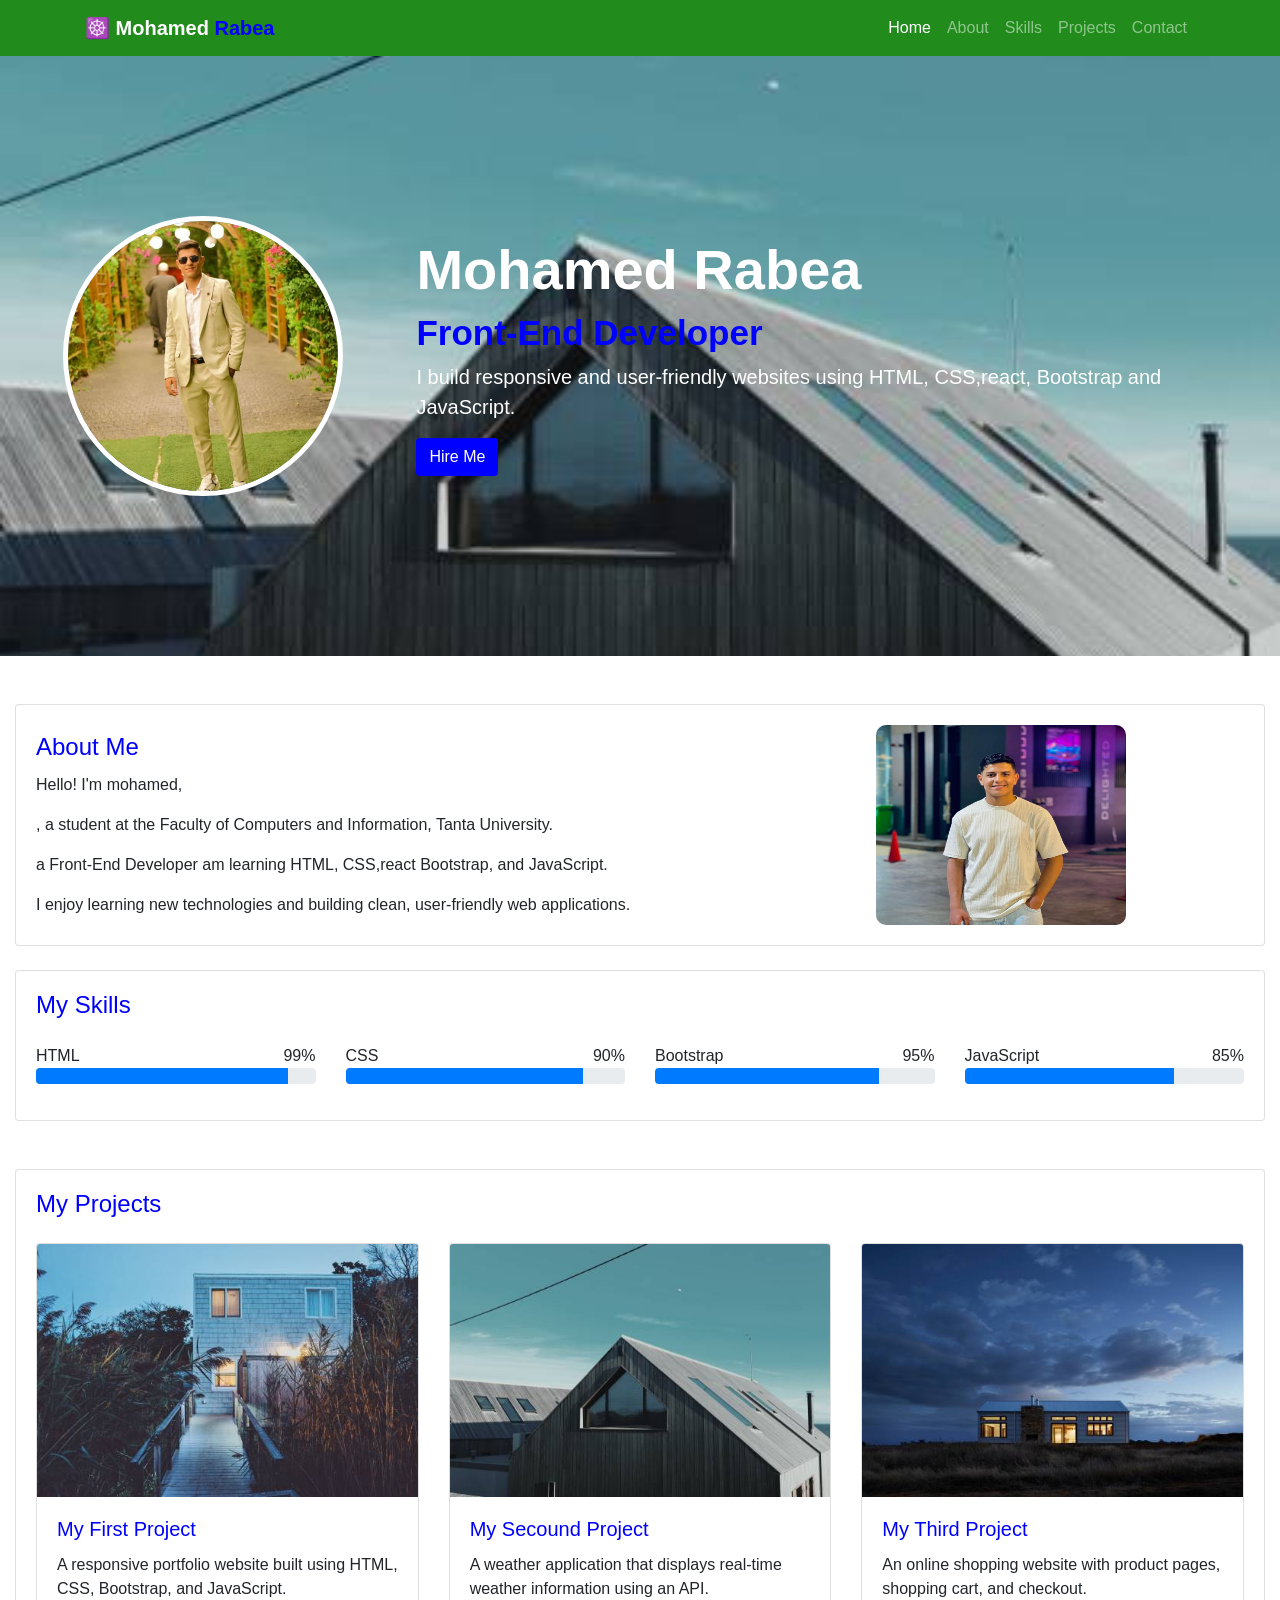
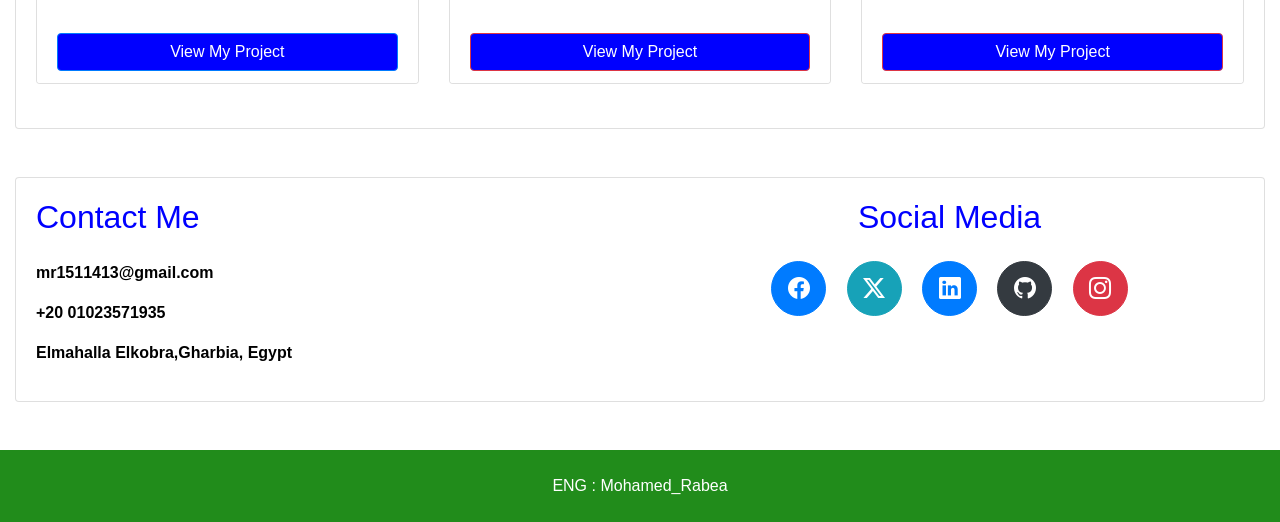
<file: index.html>
<!doctype html>
<html lang="en">
  <head>
    <meta charset="UTF-8" />
    <meta name="viewport" content="width=device-width, initial-scale=1.0" />
    <link
      rel="stylesheet"
      href="https://cdn.jsdelivr.net/npm/bootstrap@4.1.3/dist/css/bootstrap.min.css"
      integrity="sha384-MCw98/SFnGE8fJT3GXwEOngsV7Zt27NXFoaoApmYm81iuXoPkFOJwJ8ERdknLPMO"
      crossorigin="anonymous"
    />
    <link
      rel="stylesheet"
      href="https://cdn.jsdelivr.net/npm/bootstrap-icons@1.11.3/font/bootstrap-icons.min.css"
    />
    <title>mohamed rabea</title>
    <style>
      html {
        margin: 0;
        padding: 0;
        box-sizing: border-box;
        scroll-behavior: smooth;
        
      }
      section {
        scroll-margin-top: 80px;
      }

      .navbar {
        background: #218c1b;
      }

      .navbar .nav-link,
      .navbar-brand {
        color: white;
      }

      .hero-card {
        height: 600px;
        background-image: url(img/house4.jpg);
        background-size: cover;
        background-position: center;
        border-radius: 0;
      }

      .hero-card .card-body {
        display: flex;
        align-items: center;
      }

      .hero-img {
        width: 280px;
        height: 280px;
        object-fit: cover;
        border: 5px solid white;
        border-radius: 50%;
      }

      .text {
        color: white;
        font-weight: bolder;
        font-size: 35px;
      }

      .btn-pink {
        background: #218c1b;
        color: white;
      }
      .btn.circle {
        width: 55px;
        height: 55px;
        border-radius: 50%;
        padding: 0;
        line-height: 55px;
        font-size: 22px;
      }

    </style>
  </head>
  <body>
    <nav
      class="navbar navbar-expand-lg navbar-dark"
      style="background: #218c1b"
    >
      <div class="container">
        <a class="navbar-brand font-weight-bold" href="https://www.linkedin.com/in/mohamed-rabea-31942a1b6?utm_source=share_via&utm_content=profile&utm_medium=member_android" target="_blank">☸️ Mohamed <span style="color: blue;">Rabea</span> </a>

        <button
          class="navbar-toggler"
          type="button"
          data-toggle="collapse"
          data-target="#navbarNav"
          aria-controls="navbarNav"
          aria-expanded="false"
          aria-label="Toggle navigation"
        >
          <span class="navbar-toggler-icon"></span>
        </button>

        <div class="collapse navbar-collapse" id="navbarNav">
          <ul class="navbar-nav ml-auto">
            <li class="nav-item active">
              <a class="nav-link" href="#home">Home</a>
            </li>

            <li class="nav-item">
              <a class="nav-link" href="#about">About</a>
            </li>

            <li class="nav-item">
              <a class="nav-link" href="#skills">Skills</a>
            </li>

            <li class="nav-item">
              <a class="nav-link" href="#projects">Projects</a>
            </li>

            <li class="nav-item">
              <a class="nav-link" href="#contact">Contact</a>
            </li>
          </ul>
        </div>
      </div>
    </nav>
    <section id="home" class="card text-white border-0 hero-card">
      <div class="card-body">
        <div class="row align-items-center">
          <div class="col-md-4 text-center">
            <img src="img/badlah.jpg"  class="circle hero-img" >
            
          </div>

          <div class="col-md-8">
            <h1 class="display-4 font-weight-bold">Mohamed Rabea</h1>
            <h3 class="text" style="color: blue;">Front-End Developer</h3>

            <p class="lead">
              I build responsive and user-friendly websites using HTML, CSS,react,
              Bootstrap and JavaScript.
            </p>

            <a href="#contact" class="btn " style="background-color: blue; color: white;"> Hire Me </a>
          </div>
        </div>
      </div>
    </section>
    <section id="about" class="container-fluid mt-5">
      <div class="card shadow">
        <div class="card-body">
          <div class="row align-items-center">
            <div class="col-md-7">
              <h4 class="card-title " style="color: blue;" >About Me</h4>
              <p class="card-text">
                Hello! I'm mohamed,<P>, a student at the Faculty of Computers and Information, Tanta University.</P> a Front-End Developer am learning
                HTML, CSS,react
                Bootstrap, and JavaScript.
              </p>

              <p class="card-text">
                I enjoy learning new technologies and building clean,
                user-friendly web applications.
              </p>
            </div>

            <div class="col-md-5 text-center">
              <img
                src="img/el fakhrany.jpg"
                class="img-fluid"
                alt="About"
                style="width: 250px; height: 200px; border-radius: 10px"
              />
            </div>
          </div>
        </div>
      </div>
    </section>
    <section id="skills" class="container-fluid mt-4">
      <div class="card shadow">
        <div class="card-body">
          <h4 class="card-title  mb-4" style="color: blue;">My Skills</h4>

          <div class="row">
            <div class="col-md-3 mb-3">
              <div class="d-flex justify-content-between">
                <span>HTML</span>
                <span>99%</span>
              </div>
              <div class="progress">
                <div class="progress-bar bg-primary" style="width: 90%"></div>
              </div>
            </div>

            <div class="col-md-3 mb-3">
              <div class="d-flex justify-content-between">
                <span>CSS</span>
                <span>90%</span>
              </div>
              <div class="progress">
                <div class="progress-bar bg-primary" style="width: 85%"></div>
              </div>
            </div>

            <div class="col-md-3 mb-3">
              <div class="d-flex justify-content-between">
                <span>Bootstrap</span>
                <span>95%</span>
              </div>
              <div class="progress">
                <div class="progress-bar bg-primary" style="width: 80%"></div>
              </div>
            </div>

            <div class="col-md-3 mb-3">
              <div class="d-flex justify-content-between">
                <span>JavaScript</span>
                <span>85%</span>
              </div>
              <div class="progress">
                <div class="progress-bar bg-primary" style="width: 75%"></div>
              </div>
            </div>
          </div>
        </div>
      </div>
    </section>
    <section id="projects" class="container-fluid mt-5">
      <div class="card shadow">
        <div class="card-body">
          <h4 class="card-title  mb-4" style="color: blue;">My Projects</h4>

          <div class="row">
            <div class="col-md-4 mb-4">
              <div class="card h-100 shadow">
                <img src="img/house5.jpg" class="card-img-top" alt="Portfolio" />
                <div class="card-body">
                  <h5 class="card-title" style="color: blue;"> My First Project</h5>
                  <p class="card-text">
                    A responsive portfolio website built using HTML, CSS,
                    Bootstrap, and JavaScript.
                  </p>
                </div>
                <div class="card-footer bg-white border-0">
                  <a href="https://mohamed-rabea13.github.io/portoflio/" class="btn btn-primary btn-block" style="background-color: blue;" target="_blank">View My Project</a>
                </div>
              </div>
            </div>

            <div class="col-md-4 mb-4">
              <div class="card h-100 shadow">
                <img src="img/house4.jpg" class="card-img-top" alt="Weather App" />
                <div class="card-body">
                  <h5 class="card-title" style="color: blue;">  My Secound Project</h5>
                  <p class="card-text">
                    A weather application that displays real-time weather
                    information using an API.
                  </p>
                </div>
                <div class="card-footer bg-white border-0">
                  <a href="https://mohamed-rabea13.github.io/mhmd/" class="btn btn-danger btn-block" style="background-color: blue;" target="_blank">View My Project</a>
                </div>
              </div>
            </div>

            <div class="col-md-4 mb-4">
              <div class="card h-100 shadow">
                <img src="img/house3.jpg" class="card-img-top" />
                <div class="card-body">
                  <h5 class="card-title" style="color: blue;"> My Third Project</h5>
                  <p class="card-text">
                    An online shopping website with product pages, shopping
                    cart, and checkout.
                  </p>
                </div>
                <div class="card-footer bg-white border-0">
                  <a href="https://mohamed-rabea13.github.io/video/" target="_blank" class="btn btn-danger btn-block " style="background-color: blue;">View My Project</a>
                </div>
              </div>
            </div>
          </div>
        </div>
      </div>
    </section>
    <section id="contact" class="container-fluid my-5">
      <div class="card shadow">
        <div class="card-body">
          <div class="row">
            <div class="col-md-6">
              <h2 class="mb-4" style="color: blue">Contact Me</h2>

              <p>
                <a style="color: black; " href="mailto:mr1511413@gmail.com"><strong>mr1511413@gmail.com</strong></a>
              </p>

              <p>
                <a style="color: black;" href="tel:+20 01023571935"><strong>+20 01023571935</strong></a>
                
              </p>

              <p>
                <a style="color: black;" href="https://www.map.com"><strong>Elmahalla Elkobra,Gharbia, Egypt</strong></a>
              
              </p>
            </div>
            
            <div class="col-md-6 text-center">
              <h2 class="mb-4" style="color: blue">Social Media</h2>

              <a href="https://www.facebook.com/share/1HQNhPjrWh/" class="btn btn-primary circle mx-2" target="_blank">
                <i class="bi bi-facebook"></i>
              </a>

              <a href="https://www.twitter.com" class="btn btn-info circle mx-2">
                <i class="bi bi-twitter-x"></i>
              </a>

              <a href="https://www.linkedin.com/in/mohamed-rabea-31942a1b6?utm_source=share_via&utm_content=profile&utm_medium=member_android" target="_blank" class="btn btn-primary circle mx-2">
                <i class="bi bi-linkedin"></i>
              </a>

              <a href="https://github.com/mr1511413-max" target="_blank" class="btn btn-dark circle mx-2">
                <i class="bi bi-github"></i>
              </a>

              <a href="https://www.instagram.com/mohamed_rabea15?igsi=czR4bTA0d2lzeXBj" target="_blank" class="btn btn-danger circle mx-2">
                <i class="bi bi-instagram"></i>
              </a>
            </div>
          </div>
        </div>
      </div>
    </section>
    <footer
      class="text-white py-4 position-relative"
      style="background: #218c1b"
    >
      <div class="container text-center">
        <p class="mb-0">ENG : Mohamed_Rabea </p>
      </div>
    </footer>
    <script
      src="https://code.jquery.com/jquery-3.3.1.slim.min.js"
      integrity="sha384-q8i/X+965DzO0rT7abK41JStQIAqVgRVzpbzo5smXKp4YfRvH+8abtTE1Pi6jizo"
      crossorigin="anonymous"
    ></script>
    <script
      src="https://cdn.jsdelivr.net/npm/popper.js@1.14.3/dist/umd/popper.min.js"
      integrity="sha384-ZMP7rVo3mIykV+2+9J3UJ46jBk0WLaUAdn689aCwoqbBJiSnjAK/l8WvCWPIPm49"
      crossorigin="anonymous"
    ></script>
    <script
      src="https://cdn.jsdelivr.net/npm/bootstrap@4.1.3/dist/js/bootstrap.min.js"
      integrity="sha384-ChfqqxuZUCnJSK3+MXmPNIyE6ZbWh2IMqE241rYiqJxyMiZ6OW/JmZQ5stwEULTy"
      crossorigin="anonymous"
    ></script>
    <script></script>
  </body>
</html>
</file>
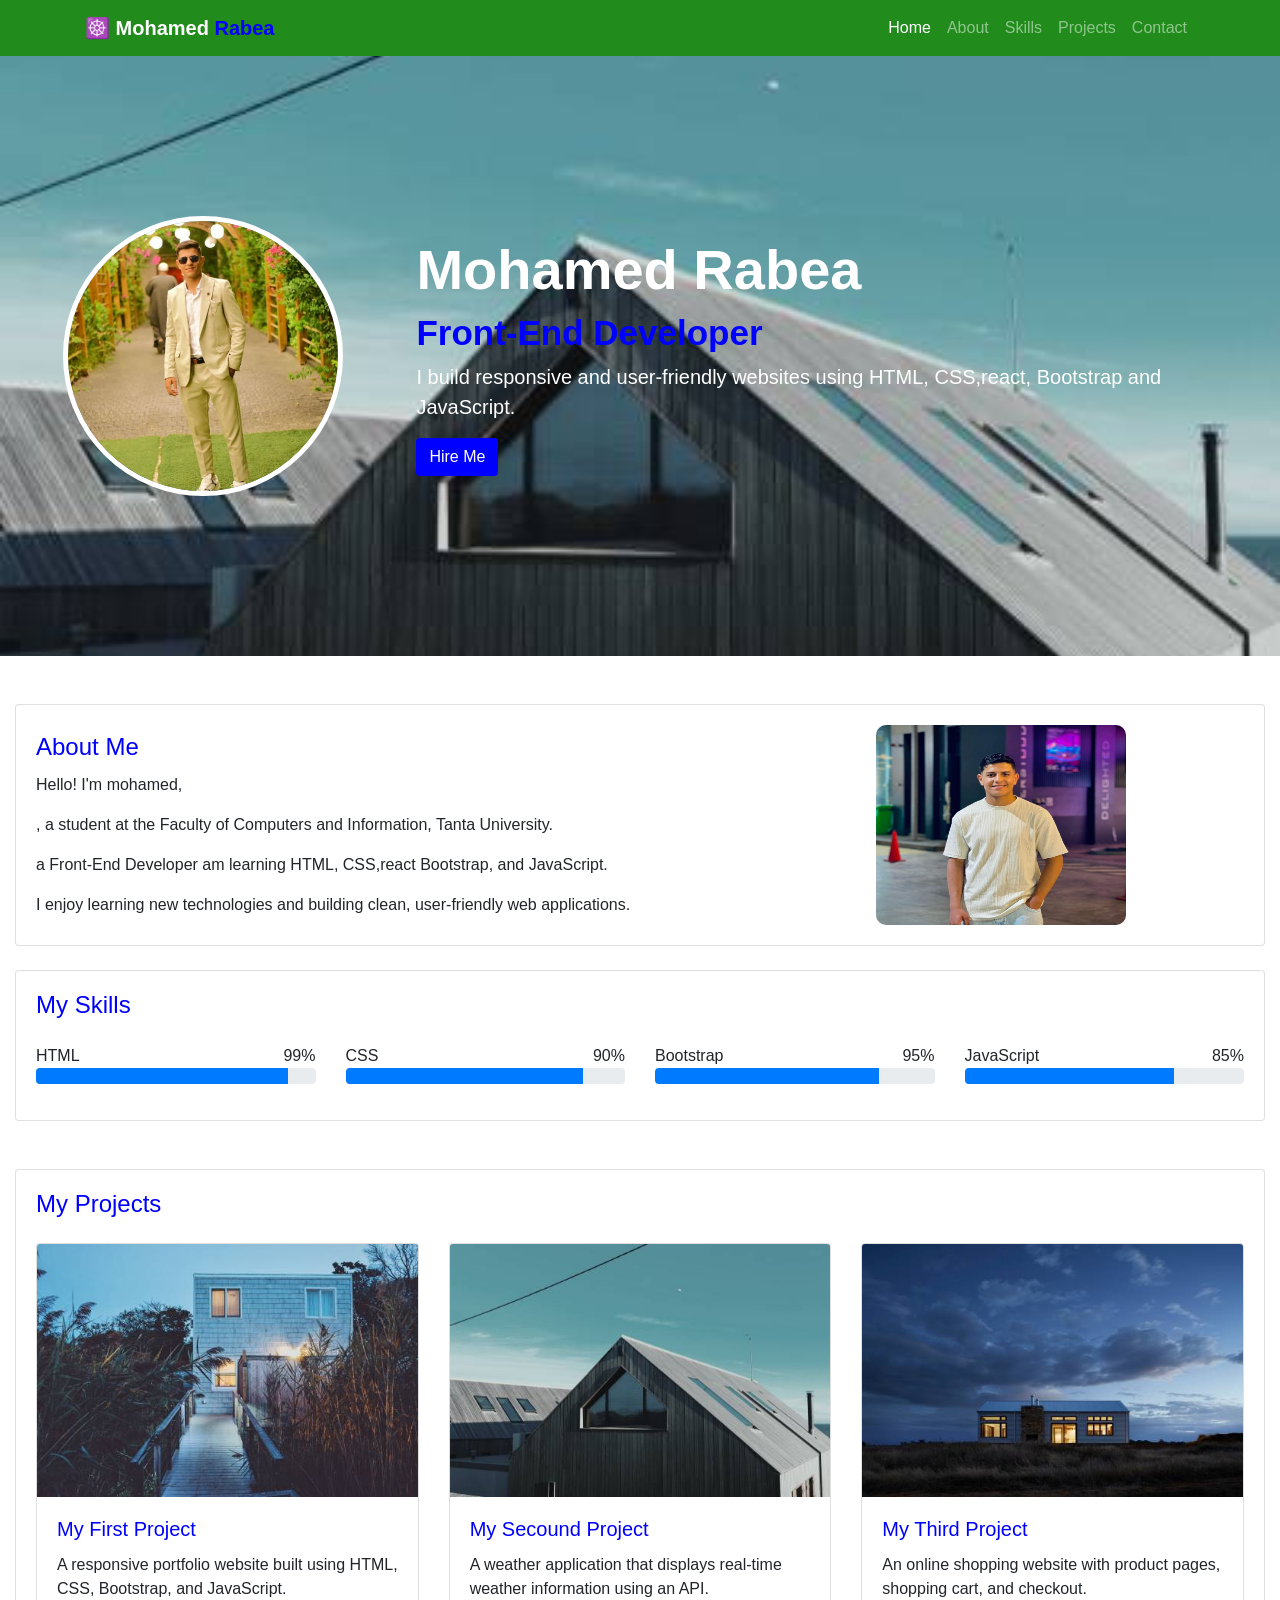
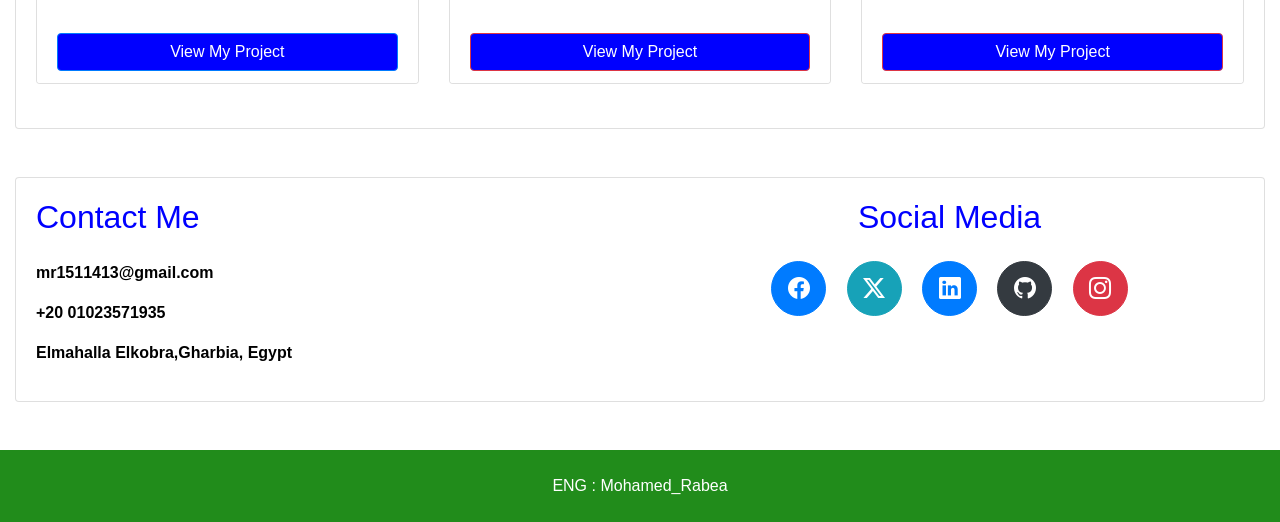
<file: protofilo.html>
<!doctype html>
<html lang="en">
  <head>
    <meta charset="UTF-8" />
    <meta name="viewport" content="width=device-width, initial-scale=1.0" />
    <link
      rel="stylesheet"
      href="https://cdn.jsdelivr.net/npm/bootstrap@4.1.3/dist/css/bootstrap.min.css"
      integrity="sha384-MCw98/SFnGE8fJT3GXwEOngsV7Zt27NXFoaoApmYm81iuXoPkFOJwJ8ERdknLPMO"
      crossorigin="anonymous"
    />
    <link
      rel="stylesheet"
      href="https://cdn.jsdelivr.net/npm/bootstrap-icons@1.11.3/font/bootstrap-icons.min.css"
    />
    <title>mohamed rabea</title>
    <style>
      html {
        margin: 0;
        padding: 0;
        box-sizing: border-box;
        scroll-behavior: smooth;
        
      }
      section {
        scroll-margin-top: 80px;
      }

      .navbar {
        background: #218c1b;
      }

      .navbar .nav-link,
      .navbar-brand {
        color: white;
      }

      .hero-card {
        height: 600px;
        background-image: url(img/house4.jpg);
        background-size: cover;
        background-position: center;
        border-radius: 0;
      }

      .hero-card .card-body {
        display: flex;
        align-items: center;
      }

      .hero-img {
        width: 280px;
        height: 280px;
        object-fit: cover;
        border: 5px solid white;
        border-radius: 50%;
      }

      .text {
        color: white;
        font-weight: bolder;
        font-size: 35px;
      }

      .btn-pink {
        background: #218c1b;
        color: white;
      }
      .btn.circle {
        width: 55px;
        height: 55px;
        border-radius: 50%;
        padding: 0;
        line-height: 55px;
        font-size: 22px;
      }

    </style>
  </head>
  <body>
    <nav
      class="navbar navbar-expand-lg navbar-dark"
      style="background: #218c1b"
    >
      <div class="container">
        <a class="navbar-brand font-weight-bold" href="https://www.linkedin.com/in/mohamed-rabea-31942a1b6?utm_source=share_via&utm_content=profile&utm_medium=member_android" target="_blank">☸️ Mohamed <span style="color: blue;">Rabea</span> </a>

        <button
          class="navbar-toggler"
          type="button"
          data-toggle="collapse"
          data-target="#navbarNav"
          aria-controls="navbarNav"
          aria-expanded="false"
          aria-label="Toggle navigation"
        >
          <span class="navbar-toggler-icon"></span>
        </button>

        <div class="collapse navbar-collapse" id="navbarNav">
          <ul class="navbar-nav ml-auto">
            <li class="nav-item active">
              <a class="nav-link" href="#home">Home</a>
            </li>

            <li class="nav-item">
              <a class="nav-link" href="#about">About</a>
            </li>

            <li class="nav-item">
              <a class="nav-link" href="#skills">Skills</a>
            </li>

            <li class="nav-item">
              <a class="nav-link" href="#projects">Projects</a>
            </li>

            <li class="nav-item">
              <a class="nav-link" href="#contact">Contact</a>
            </li>
          </ul>
        </div>
      </div>
    </nav>
    <section id="home" class="card text-white border-0 hero-card">
      <div class="card-body">
        <div class="row align-items-center">
          <div class="col-md-4 text-center">
            <img src="img/badlah.jpg"  class="circle hero-img" >
            
          </div>

          <div class="col-md-8">
            <h1 class="display-4 font-weight-bold">Mohamed Rabea</h1>
            <h3 class="text" style="color: blue;">Front-End Developer</h3>

            <p class="lead">
              I build responsive and user-friendly websites using HTML, CSS,react,
              Bootstrap and JavaScript.
            </p>

            <a href="#contact" class="btn " style="background-color: blue; color: white;"> Hire Me </a>
          </div>
        </div>
      </div>
    </section>
    <section id="about" class="container-fluid mt-5">
      <div class="card shadow">
        <div class="card-body">
          <div class="row align-items-center">
            <div class="col-md-7">
              <h4 class="card-title " style="color: blue;" >About Me</h4>
              <p class="card-text">
                Hello! I'm mohamed,<P>, a student at the Faculty of Computers and Information, Tanta University.</P> a Front-End Developer am learning
                HTML, CSS,react
                Bootstrap, and JavaScript.
              </p>

              <p class="card-text">
                I enjoy learning new technologies and building clean,
                user-friendly web applications.
              </p>
            </div>

            <div class="col-md-5 text-center">
              <img
                src="img/el fakhrany.jpg"
                class="img-fluid"
                alt="About"
                style="width: 250px; height: 200px; border-radius: 10px"
              />
            </div>
          </div>
        </div>
      </div>
    </section>
    <section id="skills" class="container-fluid mt-4">
      <div class="card shadow">
        <div class="card-body">
          <h4 class="card-title  mb-4" style="color: blue;">My Skills</h4>

          <div class="row">
            <div class="col-md-3 mb-3">
              <div class="d-flex justify-content-between">
                <span>HTML</span>
                <span>99%</span>
              </div>
              <div class="progress">
                <div class="progress-bar bg-primary" style="width: 90%"></div>
              </div>
            </div>

            <div class="col-md-3 mb-3">
              <div class="d-flex justify-content-between">
                <span>CSS</span>
                <span>90%</span>
              </div>
              <div class="progress">
                <div class="progress-bar bg-primary" style="width: 85%"></div>
              </div>
            </div>

            <div class="col-md-3 mb-3">
              <div class="d-flex justify-content-between">
                <span>Bootstrap</span>
                <span>95%</span>
              </div>
              <div class="progress">
                <div class="progress-bar bg-primary" style="width: 80%"></div>
              </div>
            </div>

            <div class="col-md-3 mb-3">
              <div class="d-flex justify-content-between">
                <span>JavaScript</span>
                <span>85%</span>
              </div>
              <div class="progress">
                <div class="progress-bar bg-primary" style="width: 75%"></div>
              </div>
            </div>
          </div>
        </div>
      </div>
    </section>
    <section id="projects" class="container-fluid mt-5">
      <div class="card shadow">
        <div class="card-body">
          <h4 class="card-title  mb-4" style="color: blue;">My Projects</h4>

          <div class="row">
            <div class="col-md-4 mb-4">
              <div class="card h-100 shadow">
                <img src="img/house5.jpg" class="card-img-top" alt="Portfolio" />
                <div class="card-body">
                  <h5 class="card-title" style="color: blue;"> My First Project</h5>
                  <p class="card-text">
                    A responsive portfolio website built using HTML, CSS,
                    Bootstrap, and JavaScript.
                  </p>
                </div>
                <div class="card-footer bg-white border-0">
                  <a href="c:\Users\DELL\OneDrive\Desktop\projects\video\bounes.html" class="btn btn-primary btn-block" style="background-color: blue;" target="_blank">View My Project</a>
                </div>
              </div>
            </div>

            <div class="col-md-4 mb-4">
              <div class="card h-100 shadow">
                <img src="img/house4.jpg" class="card-img-top" alt="Weather App" />
                <div class="card-body">
                  <h5 class="card-title" style="color: blue;">  My Secound Project</h5>
                  <p class="card-text">
                    A weather application that displays real-time weather
                    information using an API.
                  </p>
                </div>
                <div class="card-footer bg-white border-0">
                  <a href="c:\Users\DELL\OneDrive\Desktop\projects\poject house\index.html" class="btn btn-danger btn-block" style="background-color: blue;" target="_blank">View My Project</a>
                </div>
              </div>
            </div>

            <div class="col-md-4 mb-4">
              <div class="card h-100 shadow">
                <img src="img/house3.jpg" class="card-img-top" />
                <div class="card-body">
                  <h5 class="card-title" style="color: blue;"> My Third Project</h5>
                  <p class="card-text">
                    An online shopping website with product pages, shopping
                    cart, and checkout.
                  </p>
                </div>
                <div class="card-footer bg-white border-0">
                  <a href="\Users\DELL\OneDrive\Desktop\projects\cv\cv.html" target="_blank" class="btn btn-danger btn-block " style="background-color: blue;">View My Project</a>
                </div>
              </div>
            </div>
          </div>
        </div>
      </div>
    </section>
    <section id="contact" class="container-fluid my-5">
      <div class="card shadow">
        <div class="card-body">
          <div class="row">
            <div class="col-md-6">
              <h2 class="mb-4" style="color: blue">Contact Me</h2>

              <p>
                <a style="color: black; " href="mailto:mr1511413@gmail.com"><strong>mr1511413@gmail.com</strong></a>
              </p>

              <p>
                <a style="color: black;" href="tel:+20 01023571935"><strong>+20 01023571935</strong></a>
                
              </p>

              <p>
                <a style="color: black;" href="https://www.map.com"><strong>Elmahalla Elkobra,Gharbia, Egypt</strong></a>
              
              </p>
            </div>
            
            <div class="col-md-6 text-center">
              <h2 class="mb-4" style="color: blue">Social Media</h2>

              <a href="https://www.facebook.com/share/1HQNhPjrWh/" class="btn btn-primary circle mx-2" target="_blank">
                <i class="bi bi-facebook"></i>
              </a>

              <a href="https://www.twitter.com" class="btn btn-info circle mx-2">
                <i class="bi bi-twitter-x"></i>
              </a>

              <a href="https://www.linkedin.com/in/mohamed-rabea-31942a1b6?utm_source=share_via&utm_content=profile&utm_medium=member_android" target="_blank" class="btn btn-primary circle mx-2">
                <i class="bi bi-linkedin"></i>
              </a>

              <a href="https://github.com/mr1511413-max" target="_blank" class="btn btn-dark circle mx-2">
                <i class="bi bi-github"></i>
              </a>

              <a href="https://www.instagram.com/mohamed_rabea15?igsi=czR4bTA0d2lzeXBj" target="_blank" class="btn btn-danger circle mx-2">
                <i class="bi bi-instagram"></i>
              </a>
            </div>
          </div>
        </div>
      </div>
    </section>
    <footer
      class="text-white py-4 position-relative"
      style="background: #218c1b"
    >
      <div class="container text-center">
        <p class="mb-0">ENG : Mohamed_Rabea </p>
      </div>
    </footer>
    <script
      src="https://code.jquery.com/jquery-3.3.1.slim.min.js"
      integrity="sha384-q8i/X+965DzO0rT7abK41JStQIAqVgRVzpbzo5smXKp4YfRvH+8abtTE1Pi6jizo"
      crossorigin="anonymous"
    ></script>
    <script
      src="https://cdn.jsdelivr.net/npm/popper.js@1.14.3/dist/umd/popper.min.js"
      integrity="sha384-ZMP7rVo3mIykV+2+9J3UJ46jBk0WLaUAdn689aCwoqbBJiSnjAK/l8WvCWPIPm49"
      crossorigin="anonymous"
    ></script>
    <script
      src="https://cdn.jsdelivr.net/npm/bootstrap@4.1.3/dist/js/bootstrap.min.js"
      integrity="sha384-ChfqqxuZUCnJSK3+MXmPNIyE6ZbWh2IMqE241rYiqJxyMiZ6OW/JmZQ5stwEULTy"
      crossorigin="anonymous"
    ></script>
    <script></script>
  </body>
</html>
</file>
